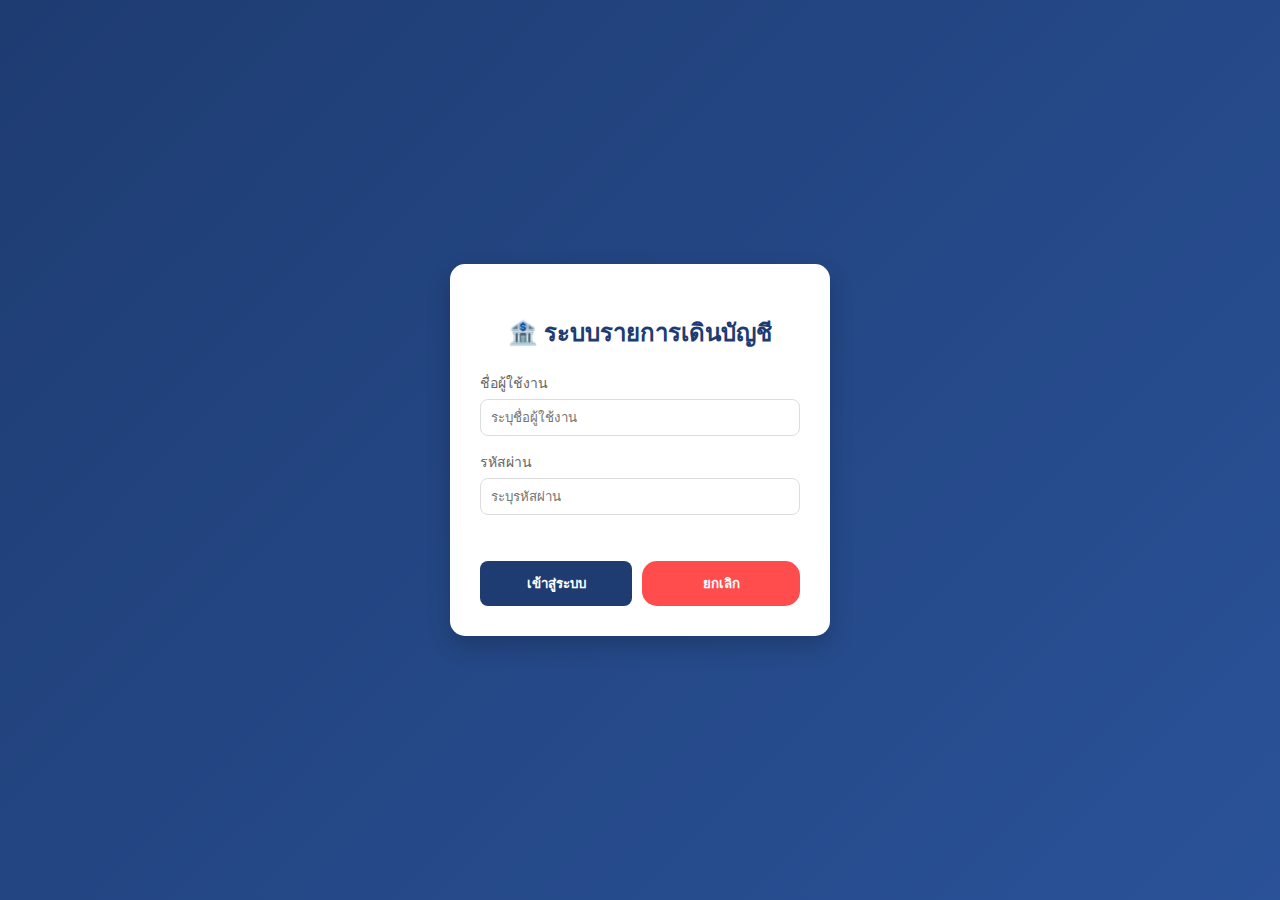
<file: index.htm>
<!DOCTYPE html>
<html lang="th">
<head>
    <meta charset="UTF-8">
    <meta name="viewport" content="width=device-width, initial-scale=1.0">
    <title>เข้าสู่ระบบ - ธนาคารดิจิทัล</title>
    <link rel="stylesheet" href="style.css">
</head>
<body>
    <div class="login-box">
        <h2>🏦 ระบบรายการเดินบัญชี</h2>
        <form id="loginForm">
            <div class="input-field">
                <label>ชื่อผู้ใช้งาน</label>
                <input type="text" id="user" placeholder="ระบุชื่อผู้ใช้งาน" required>
            </div>
            <div class="input-field">
                <label>รหัสผ่าน</label>
                <input type="password" id="pass" placeholder="ระบุรหัสผ่าน" required>
            </div>
            <p id="msg" class="error-text"></p>
            <div class="actions">
                <button type="submit" class="btn-main">เข้าสู่ระบบ</button>
                <button type="button" class="btn-sub" onclick="resetForm()">ยกเลิก</button>
            </div>
        </form>
    </div>
    <script src="script.js"></script>
</body>
</html>
</file>
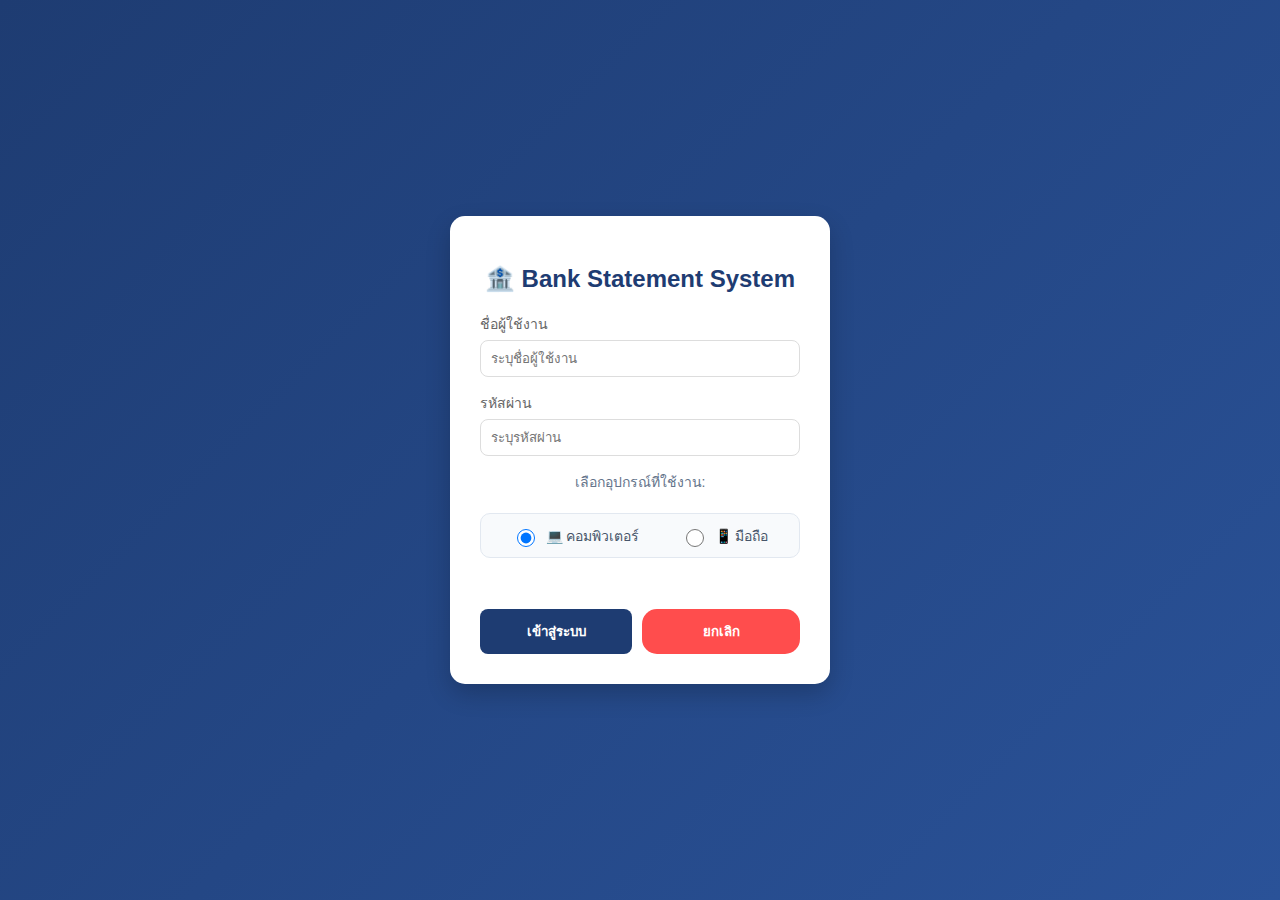
<file: index.html>
<!DOCTYPE html>
<html lang="th">
<head>
    <meta charset="UTF-8">
    <meta name="viewport" content="width=device-width, initial-scale=1.0">
    <title>เข้าสู่ระบบ - Bank Statement System</title>
    <link rel="stylesheet" href="style.css">
    <style>
        /* เพิ่มสไตล์สำหรับตัวเลือกอุปกรณ์ */
        .device-selector {
            display: flex;
            justify-content: space-around;
            margin: 20px 0;
            padding: 10px;
            background: #f8fafc;
            border-radius: 10px;
            border: 1px solid #e2e8f0;
        }
        .device-option {
            display: flex;
            align-items: center;
            gap: 8px;
            cursor: pointer;
            font-size: 14px;
            color: #475569;
        }
        .device-option input {
            cursor: pointer;
            width: 18px;
            height: 18px;
        }
    </style>
</head>
<body>
    <div class="login-box">
        <h2>🏦 Bank Statement System</h2>
        <form id="loginForm">
            <div class="input-field">
                <label>ชื่อผู้ใช้งาน</label>
                <input type="text" id="user" placeholder="ระบุชื่อผู้ใช้งาน" required>
            </div>
            <div class="input-field">
                <label>รหัสผ่าน</label>
                <input type="password" id="pass" placeholder="ระบุรหัสผ่าน" required>
            </div>

            <label style="font-size: 14px; color: #64748b;">เลือกอุปกรณ์ที่ใช้งาน:</label>
            <div class="device-selector">
                <label class="device-option">
                    <input type="radio" name="deviceType" value="computer" checked>
                    💻 คอมพิวเตอร์
                </label>
                <label class="device-option">
                    <input type="radio" name="deviceType" value="mobile">
                    📱 มือถือ
                </label>
            </div>

            <p id="msg" class="error-text"></p>
            <div class="actions">
                <button type="submit" class="btn-main">เข้าสู่ระบบ</button>
                <button type="button" class="btn-sub" onclick="resetForm()">ยกเลิก</button>
            </div>
        </form>
    </div>
    <script src="script.js"></script>
</body>
</html>
</file>
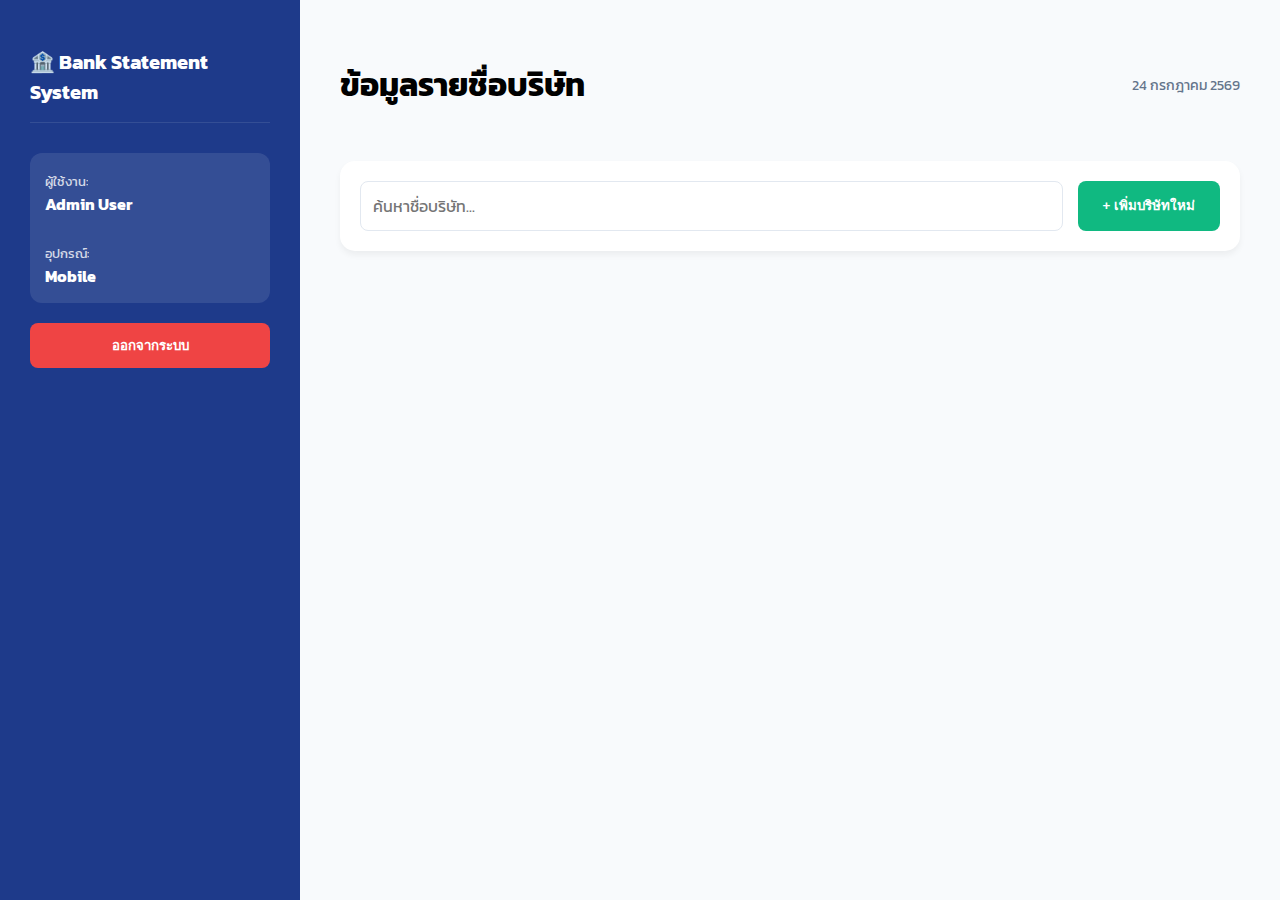
<file: dashboard.html>
<!DOCTYPE html>
<html lang="th">
<head>
    <meta charset="UTF-8">
    <meta name="viewport" content="width=device-width, initial-scale=1.0">
    <title>จัดการบริษัท - Bank Statement System</title>
    <link href="https://fonts.googleapis.com/css2?family=Kanit:wght@300;400;600&display=swap" rel="stylesheet">
    <style>
        :root { --blue-dark: #1e3a8a; --blue-main: #3b82f6; --green-btn: #10b981; }
        
        body { 
            font-family: 'Kanit', sans-serif; 
            background: #f8fafc; 
            margin: 0; 
            display: flex; 
            min-height: 100vh;
        }

        /* --- Desktop Style (Sidebar คงเดิม) --- */
        .sidebar { 
            width: 300px; 
            background: var(--blue-dark); 
            color: white; 
            padding: 30px; 
            box-sizing: border-box; 
            position: fixed; 
            height: 100vh;
        }

        .main-content { 
            flex: 1; 
            margin-left: 300px; 
            padding: 40px; 
            background: #f8fafc;
            box-sizing: border-box;
        }

        /* Elements inside */
        .sidebar h2 { font-size: 20px; margin-bottom: 30px; border-bottom: 1px solid rgba(255,255,255,0.1); padding-bottom: 15px; }
        .logout-btn { background: #ef4444; color: white; border: none; padding: 12px; width: 100%; border-radius: 8px; cursor: pointer; margin-top: 20px; font-weight: 600; }
        
        .header-box { display: flex; justify-content: space-between; align-items: center; margin-bottom: 30px; }
        .action-bar { display: flex; gap: 15px; margin-bottom: 30px; background: white; padding: 20px; border-radius: 15px; box-shadow: 0 4px 6px rgba(0,0,0,0.05); }
        .search-input { flex: 1; padding: 12px; border: 1px solid #e2e8f0; border-radius: 8px; font-family: 'Kanit'; font-size: 16px; }
        .add-btn { background: var(--green-btn); color: white; border: none; padding: 0 25px; border-radius: 8px; cursor: pointer; font-weight: 600; transition: 0.2s; }
        .add-btn:hover { background: #059669; }

        /* Company Cards */
        .company-grid { display: grid; grid-template-columns: repeat(auto-fill, minmax(300px, 1fr)); gap: 20px; }
        .company-card { 
            background: white; padding: 25px; border-radius: 15px; border: 1px solid #e2e8f0;
            transition: 0.3s; cursor: pointer; position: relative; overflow: hidden;
        }
        .company-card:hover { border-color: var(--blue-main); transform: translateY(-5px); box-shadow: 0 10px 15px rgba(0,0,0,0.1); }
        .company-card h3 { margin: 0 0 10px 0; color: var(--blue-dark); font-size: 18px; }
        .company-card p { color: #64748b; font-size: 14px; margin: 5px 0; }
        .go-icon { position: absolute; right: 20px; bottom: 20px; color: var(--blue-main); font-weight: bold; }

        .delete-btn {
            position: absolute; top: 15px; right: 15px; background: #fee2e2; color: #ef4444;
            border: none; width: 32px; height: 32px; border-radius: 8px; cursor: pointer;
            display: flex; align-items: center; justify-content: center; z-index: 10;
        }

        /* --- Mobile Responsive (ปรับตามรูปที่คุณแนบมา) --- */
        @media (max-width: 768px) {
            body { 
                flex-direction: column; 
                background: var(--blue-dark); /* พื้นหลังหลักเป็นสีน้ำเงินตาม Sidebar */
            }

            .sidebar { 
                position: relative; 
                width: 100%; 
                height: auto; 
                padding: 25px 20px; 
                min-height: auto;
            }

            .main-content { 
                margin-left: 0; 
                width: 100%;
                padding: 30px 20px; 
                background: #f8fafc; 
                border-radius: 30px 30px 0 0; /* ทำขอบโค้งมนด้านบนให้ดูเชื่อมต่อกับส่วนบน */
                min-height: 70vh;
                box-sizing: border-box;
            }

            .action-bar {
                flex-direction: column;
                gap: 12px;
                padding: 15px;
            }

            .add-btn {
                padding: 15px;
                width: 100%;
            }

            .header-box {
                flex-direction: column;
                align-items: flex-start;
                gap: 5px;
            }

            .header-box h1 { font-size: 22px; margin: 0; }
            .company-grid { grid-template-columns: 1fr; }
        }
    </style>
</head>
<body>
    <div class="sidebar">
        <h2>🏦 Bank Statement System</h2>
        <div style="background: rgba(255,255,255,0.1); padding: 15px; border-radius: 12px;">
            <small style="opacity: 0.8;">ผู้ใช้งาน:</small><br>
            <strong>Admin User</strong><br><br>
            <small style="opacity: 0.8;">อุปกรณ์:</small><br>
            <strong id="deviceShow">Mobile</strong>
        </div>
        <button class="logout-btn" onclick="location.href='index.html'">ออกจากระบบ</button>
    </div>

    <div class="main-content">
        <div class="header-box">
            <h1>ข้อมูลรายชื่อบริษัท</h1>
            <div id="dateNow" style="color: #64748b; font-size: 14px;"></div>
        </div>

        <div class="action-bar">
            <input type="text" id="searchInput" class="search-input" placeholder="ค้นหาชื่อบริษัท..." onkeyup="filterCompanies()">
            <button class="add-btn" onclick="addNewCompany()">+ เพิ่มบริษัทใหม่</button>
        </div>

        <div id="companyGrid" class="company-grid">
            </div>
    </div>

    <script>
        // ข้อมูลบริษัท
        let companies = JSON.parse(localStorage.getItem('companyList') || '["บริษัท แอนเดอร์สัน คอร์ปอเรชั่น จำกัด", "[บริษัท เค เอส เจ วู้ด จำกัด]"]');

        function renderCompanies(list = companies) {
            const grid = document.getElementById('companyGrid');
            grid.innerHTML = "";
            
            list.forEach((comp, index) => {
                grid.innerHTML += `
                    <div class="company-card">
                        <button class="delete-btn" onclick="deleteCompany(event, ${index})" title="ลบบริษัท">🗑️</button>
                        <div onclick="selectCompany('${comp}')">
                            <h3>${comp}</h3>
                            <p>สถานะ: <span style="color:green; font-weight:600;">● เปิดใช้งาน</span></p>
                            <p>ข้อมูลประจำปี: 2569</p>
                            <div class="go-icon">จัดการข้อมูล →</div>
                        </div>
                    </div>
                `;
            });
        }

        function deleteCompany(event, index) {
            event.stopPropagation();
            const companyName = companies[index];
            if (confirm(`คุณต้องการลบ "${companyName}" ใช่หรือไม่?`)) {
                companies.splice(index, 1);
                localStorage.setItem('companyList', JSON.stringify(companies));
                renderCompanies();
            }
        }

        function addNewCompany() {
            const name = prompt("กรุณาระบุชื่อบริษัทใหม่:");
            if (name && name.trim() !== "") {
                companies.push(name.trim());
                localStorage.setItem('companyList', JSON.stringify(companies));
                renderCompanies();
            }
        }

        function filterCompanies() {
            const term = document.getElementById('searchInput').value.toLowerCase();
            const filtered = companies.filter(c => c.toLowerCase().includes(term));
            renderCompanies(filtered);
        }

        function selectCompany(name) {
            sessionStorage.setItem('selectedCompany', name);
            window.location.href = 'details.html';
        }

        // แสดงวันที่ปัจจุบัน
        document.getElementById('dateNow').innerText = new Date().toLocaleDateString('th-TH', { 
            year: 'numeric', month: 'long', day: 'numeric' 
        });
        document.getElementById('deviceShow').innerText = sessionStorage.getItem('deviceType') || "Mobile";

        window.onload = renderCompanies;
    </script>
</body>
</html>
</file>
<file: style.css>
body {
    background: linear-gradient(135deg, #1e3c72 0%, #2a5298 100%);
    font-family: 'Kanit', sans-serif;
    display: flex;
    justify-content: center;
    align-items: center;
    height: 100vh;
    margin: 0;
}
.login-box {
    background: white;
    padding: 30px;
    border-radius: 15px;
    box-shadow: 0 10px 25px rgba(0,0,0,0.2);
    width: 320px;
    text-align: center;
}
h2 { color: #1e3c72; margin-bottom: 20px; }
.input-field { text-align: left; margin-bottom: 15px; }
label { font-size: 14px; color: #666; }
input {
    width: 100%;
    padding: 10px;
    margin-top: 5px;
    border: 1px solid #ddd;
    border-radius: 8px;
    box-sizing: border-box;
}
.error-text { color: #ff4d4d; font-size: 13px; height: 18px; }
.actions { display: flex; gap: 10px; }
button {
    flex: 1;
    padding: 12px;
    border: none;
    border-radius: 8px;
    cursor: pointer;
    font-weight: bold;
    transition: 0.3s;
}
.btn-main { background: #1e3c72; color: white; }
.btn-main:hover { background: #15315e; }
.btn-sub { background: #f0f2f5; color: #333; }
.dashboard-container {
    background: white;
    padding: 30px;
    border-radius: 20px;
    width: 90%;
    max-width: 500px;
    box-shadow: 0 15px 35px rgba(0,0,0,0.2);
    text-align: center;
}

header h1 { color: #1e3c72; margin-bottom: 5px; }
header p { color: #666; font-size: 14px; margin-bottom: 25px; }

.search-section input {
    width: 100%;
    padding: 12px;
    border: 2px solid #e0e0e0;
    border-radius: 25px;
    margin-bottom: 20px;
    outline: none;
    transition: 0.3s;
}

.search-section input:focus { border-color: #1e3c72; }

.company-item {
    display: flex;
    justify-content: space-between;
    align-items: center;
    padding: 15px 20px;
    margin-bottom: 10px;
    border: 1px solid #eee;
    border-radius: 50px; /* ทรงวงรีตามรูปวาด */
    transition: 0.3s;
}

.company-item:hover { background: #f8f9fa; transform: scale(1.02); }

.btn-view {
    background: #1e3c72;
    color: white;
    padding: 8px 15px;
    border-radius: 20px;
    font-size: 12px;
}

.btn-add {
    margin-top: 20px;
    background: none;
    color: #1e3c72;
    border: 2px dashed #1e3c72;
    width: 100%;
    padding: 10px;
    border-radius: 10px;
    cursor: pointer;
}
.dashboard-box {
    background: white;
    padding: 40px;
    border-radius: 20px;
    width: 450px;
    text-align: center;
    box-shadow: 0 10px 30px rgba(0,0,0,0.1);
}

.search-container {
    display: flex;
    gap: 10px;
    margin-bottom: 30px;
}

.search-container input {
    flex: 1;
    padding: 10px;
    border: 1px solid #ccc;
    border-radius: 5px;
}

.company-item {
    border: 2px solid #000; /* เส้นขอบดำหนาตามรูปวาด */
    border-radius: 50px;    /* ทำให้เป็นวงรี */
    padding: 15px 25px;
    margin-bottom: 15px;
    display: flex;
    justify-content: space-between;
    align-items: center;
}

.company-item span {
    font-weight: bold;
    font-size: 18px;
}

.company-item button {
    background: #1e3c72;
    color: white;
    border-radius: 15px;
    padding: 5px 15px;
}

.btn-add {
    background: none;
    border: none;
    color: #333;
    font-size: 18px;
    cursor: pointer;
    margin-top: 20px;
    text-decoration: underline;
}

.btn-logout {
    margin-top: 30px;
    background: #ff4d4d;
    color: white;
    border: none;
    padding: 10px 20px;
    border-radius: 5px;
}
/* การตกแต่งหน้าหน้าที่ 3 */
.statement-container {
    background: white;
    width: 95%;
    max-width: 1000px;
    margin: 20px auto;
    padding: 20px;
    border-radius: 15px;
    box-shadow: 0 5px 20px rgba(0,0,0,0.1);
}

.statement-header {
    display: flex;
    justify-content: space-between;
    align-items: center;
    border-bottom: 2px solid #1e3c72;
    padding-bottom: 15px;
    margin-bottom: 20px;
}

.balance-summary {
    background: #e8f0fe;
    padding: 10px 20px;
    border-radius: 10px;
    font-weight: bold;
}

.amount { color: #1e3c72; font-size: 20px; }

table {
    width: 100%;
    border-collapse: collapse;
    margin-top: 10px;
}

th, td {
    padding: 12px;
    text-align: left;
    border-bottom: 1px solid #ddd;
}

th { background-color: #f2f2f2; color: #333; }

.income { color: #28a745; font-weight: bold; }   /* สีเขียวสำหรับรายรับ */
.expense { color: #dc3545; font-weight: bold; }  /* สีแดงสำหรับรายจ่าย */

.btn-back {
    background: #666;
    color: white;
    border: none;
    padding: 8px 15px;
    border-radius: 5px;
    cursor: pointer;
}

.table-responsive { overflow-x: auto; }
/* การจัดวางภาพรวม */
.bg-blue {
    background: linear-gradient(160deg, #1e3c72 0%, #2a5298 100%);
    margin: 0;
    min-height: 100vh;
    font-family: 'Kanit', sans-serif;
    color: #333;
}

.system-title {
    text-align: center;
    color: white;
    padding: 40px 20px 20px;
}

.system-title h1 { font-size: 2.8rem; margin: 0; text-shadow: 2px 2px 10px rgba(0,0,0,0.3); }

.container-full {
    display: flex;
    justify-content: center;
    padding: 0 20px 40px;
}

.statement-card {
    background: white;
    width: 95%;
    max-width: 1100px;
    border-radius: 24px;
    box-shadow: 0 15px 35px rgba(0,0,0,0.2);
    margin-top: 20px; /* ดันตัวกล่องลงมาด้านล่างนิดนึง */
    overflow: hidden;
}

/* ส่วนหัวของการ์ด */
.card-header-top {
    display: flex;
    justify-content: space-between;
    align-items: center;
    padding: 20px; /* เพิ่มพื้นที่ด้านในส่วนหัว */
    background: #ffffff;
    border-radius: 20px 20px 0 0;
    border-bottom: 2px solid #f0f0f0;
    margin-bottom: 15px;
}

.balance-display {
    background: #eef2f7;
    padding: 10px 25px;
    border-radius: 15px;
    text-align: right;
}

.balance-display strong {
    display: block;
    font-size: 1.5rem;
    color: #1e3c72;
}

/* ช่องค้นหาภายในหน้า */
.filter-bar input {
    width: 100%;
    padding: 12px 20px;
    border: 2px solid #e0e0e0;
    border-radius: 50px;
    font-size: 16px;
    margin-bottom: 20px;
    outline: none;
    transition: 0.3s;
}

.filter-bar input:focus { border-color: #1e3c72; box-shadow: 0 0 10px rgba(30,60,114,0.1); }

/* พื้นที่ตารางที่มี Scrollbar */
.table-scroll-area {
    max-height: 500px;
    overflow-y: auto;
    background-color: #ffffff; /* เปลี่ยนเป็นสีขาวล้วน */
    border: 1px solid #e0e0e0;
    border-radius: 12px;
}

table {
    width: 100%;
    border-collapse: collapse;
    background-color: #ffffff; /* มั่นใจว่าเป็นสีขาว */
}

thead th {
    position: sticky;
    top: 0;
    background: #f8f9fa; /* เปลี่ยนจากสีน้ำเงิน เป็นสีเทาอ่อนมากหรือสีขาว */
    color: #1a4480;      /* เปลี่ยนตัวอักษรเป็นสีน้ำเงินเข้มเพื่อให้ยังดูเป็นธีมเดิม */
    padding: 15px;
    z-index: 10;
    border-bottom: 2px solid #1e3c72; /* ขีดเส้นใต้หนาเพื่อให้แยกส่วนหัวออก */
}

tbody td { 
    padding: 14px 15px; 
    border-bottom: 1px solid #f0f0f0; 
    font-size: 14px; 
    color: #333333; /* เปลี่ยนจากสีขาว (ถ้ามี) เป็นสีเทาเข้ม */
}
tr:nth-child(even) { 
    background-color: #fafafa; 
}
tr:hover { 
    background-color: #f1f5f9; 
}

.income { color: #27ae60; font-weight: 600; }
.expense { color: #e74c3c; font-weight: 600; }

.btn-back {
    background: #f0f0f0;
    border: none;
    padding: 10px 18px;
    border-radius: 10px;
    cursor: pointer;
    font-weight: 600;
}
#addForm input {
    width: 60%;
    margin-right: 10px;
}

.btn-sub {
    background: #ff4d4d;
    color: white;
    border: none;
    padding: 8px 15px;
    border-radius: 15px;
    cursor: pointer;
}
.system-layout {
    display: flex;
    align-items: flex-start; /* เปลี่ยนจาก center เป็น flex-start */
    justify-content: center;
    min-height: 100vh;
    padding-top: 50px; /* เพิ่มระยะห่างจากขอบบนหน้าจอ */
    background: linear-gradient(160deg, #1e3c72 0%, #2a5298 100%);
}

.side-title {
    color: white;
    padding-top: 60px; /* ให้หัวข้อด้านซ้ายลงมาอยู่ในระดับสายตาพอดี */
    margin-right: 40px;
}
.side-title h1 { font-size: 3rem; margin-bottom: 10px; }

/* จัดการกล่องหลัก */
.main-card {
    background: white;
    width: 420px; /* ปรับขนาดให้พอดี */
    padding: 30px;
    border-radius: 25px;
    box-shadow: 0 10px 40px rgba(0,0,0,0.15);
    display: flex;
    flex-direction: column;
    align-items: center; /* จัดทุกอย่างในกล่องให้อยู่ตรงกลาง */
}

.card-content { width: 100%; }

/* ส่วนค้นหา: จัดให้อยู่บรรทัดเดียวกันและสวยงาม */
.search-group {
    display: flex;
    gap: 10px;
    margin-bottom: 25px;
}

.search-group input {
    flex: 1;
    padding: 10px 15px;
    border: 1px solid #ddd;
    border-radius: 10px;
    outline: none;
}

.btn-search-main {
    background: #f0f0f0;
    border: none;
    padding: 10px 20px;
    border-radius: 10px;
    cursor: pointer;
    font-weight: 600;
}

/* รายการบริษัท: แก้ไขกรอบดูข้อมูลให้พอดี (Compact View) */
.company-item-row {
    border: 1.5px solid #000; /* วงรีสีดำตามต้นฉบับ */
    border-radius: 50px;
    padding: 8px 15px; /* ลด Padding ลง */
    margin-bottom: 12px;
    display: flex;
    justify-content: space-between;
    align-items: center;
    width: 100%;
    box-sizing: border-box;
}

.company-name {
    font-weight: 600;
    font-size: 15px;
    margin-left: 10px;
}

/* ปุ่มดูข้อมูล: ปรับกรอบให้เล็กพอดีคำ */
.btn-view-data {
    background: #1e3c72;
    color: white;
    border: none;
    padding: 5px 15px; /* ขนาดกะทัดรัด */
    border-radius: 15px;
    font-size: 13px;
    cursor: pointer;
    transition: 0.2s;
}

.btn-view-data:hover { background: #2a5298; }

/* ปุ่มด้านล่าง: จัดให้เรียงลงมาตรงกลาง */
.action-stack {
    margin-top: 15px;
    display: flex;
    flex-direction: column;
    align-items: center;
    gap: 10px;
}

.btn-add-flat {
    background: #eee;
    border: none;
    padding: 8px 20px;
    border-radius: 8px;
    cursor: pointer;
    font-size: 14px;
}

.btn-logout-flat {
    background: #ff4d4d;
    color: white;
    border: none;
    width: 100%; /* ให้ยาวเท่าช่องข้างบน */
    padding: 10px;
    border-radius: 10px;
    cursor: pointer;
    font-weight: 600;
}
.back-button {
    background-color: #f0f4f8; /* สีพื้นอ่อนๆ */
    color: #1a4f8b;            /* ตัวอักษรสีเข้มตามธีม */
    border: 1px solid #1a4f8b;
    padding: 8px 16px;
    border-radius: 5px;
    font-weight: bold;
    cursor: pointer;
    transition: 0.3s;
}

.back-button:hover {
    background-color: #1a4f8b;
    color: white;
}

/* จัดหน้าจอให้ดูพอดี (Centered Container) */
.main-content {
    max-width: 1200px;
    margin: 0 auto;
    padding: 20px;
}
.amount-link {
    cursor: pointer;
    text-decoration: underline; /* เพิ่มขีดเส้นใต้เพื่อให้รู้ว่ากดได้ */
    transition: 0.2s;
}

.amount-link:hover {
    color: #007bff; /* เปลี่ยนสีเล็กน้อยเมื่อชี้ */
    transform: scale(1.05); /* ขยายตัวเลขขึ้นนิดหน่อย */
}

/* สไตล์สำหรับ Modal (หน้าต่างโชว์รูป) */
.modal {
    display: none; 
    position: fixed;
    z-index: 1000;
    left: 0; top: 0;
    width: 100%; height: 100%;
    background-color: rgba(0,0,0,0.8); /* พื้นหลังดำโปร่งแสง */
}

.modal-content {
    margin: 5% auto;
    display: block;
    max-width: 400px; /* ขนาดรูป Slip ปกติ */
    border-radius: 10px;
}
/* รักษาสีเขียว/แดง และเพิ่มสไตล์การคลิก */
.amount-deposit { color: #28a745; font-weight: bold; cursor: pointer; }
.amount-withdraw { color: #dc3545; font-weight: bold; cursor: pointer; }

/* เอฟเฟกต์เมื่อเอาเมาส์ไปชี้ */
.amount-deposit:hover, .amount-withdraw:hover {
    text-decoration: underline;
    opacity: 0.8;
}

/* ปุ่มย้อนกลับแบบใหม่ให้ชัดกว่าเดิม */
.btn-back {
    background-color: #ffffff;
    color: #1a4f8b;
    border: 2px solid #1a4f8b;
    padding: 8px 20px;
    border-radius: 8px;
    font-weight: bold;
    transition: 0.3s;
}
.btn-back:hover {
    background-color: #1a4f8b;
    color: white;
}
.btn-back {
    background-color: #1a4f8b;
    color: white;
    padding: 10px 20px;
    border: none;
    border-radius: 8px;
    font-size: 16px;
    font-weight: bold;
    cursor: pointer;
    margin-bottom: 20px;
    transition: 0.3s;
}
.btn-back:hover { background-color: #0d2d52; }

/* ยอดเงิน: สีเขียว/แดง และทำให้รู้ว่าคลิกได้ */
.amount { 
    font-weight: bold; 
    cursor: pointer; 
    text-decoration: underline dotted; /* เพิ่มจุดใต้เลขให้รู้ว่ากดได้ */
}
.amount.deposit { color: #28a745; }
.amount.withdraw { color: #dc3545; }
.amount:hover { opacity: 0.7; }

/* สไตล์ของ Modal (หน้าต่างเด้ง) */
.modal {
    display: none; 
    position: fixed; z-index: 999; 
    left: 0; top: 0; width: 100%; height: 100%;
    background-color: rgba(0,0,0,0.8); /* พื้นหลังดำโปร่งแสง */
}
.modal-content {
    margin: auto; display: block;
    max-width: 90%; max-height: 80%;
    margin-top: 50px; border-radius: 10px;
}
.close-btn {
    position: absolute; top: 15px; right: 35px;
    color: white; font-size: 40px; cursor: pointer;
}
/* จัดการ Layout หลัก */
.main-container {
    display: flex;
    flex-direction: column; /* จัดให้เรียงต่อกันในแนวตั้ง */
    align-items: center;    /* จัดกึ่งกลางแนวนอน */
    justify-content: center; /* จัดกึ่งกลางแนวตั้ง (ถ้าต้องการให้เต็มจอ) */
    min-height: 100vh;
    background-color: #1a428a; /* สีน้ำเงินเดิม */
    color: white;
    padding: 20px;
}

/* ปรับแต่งหัวข้อให้ใหญ่และอยู่บน */
.header-section h1 {
    font-size: 4.5rem; /* ขนาดใหญ่ขึ้น */
    font-weight: bold;
    color: #ffffff;    /* เปลี่ยนเป็นสีขาว */
    text-shadow: 2px 2px 10px rgba(0, 0, 0, 0.3); /* ใส่เงาให้ตัวหนังสือลอยออกมา */
    margin-bottom: 5px;
}

.header-section p {
    font-size: 1.5rem;
    color: rgba(255, 255, 255, 0.8); /* สีขาวแบบโปร่งแสงนิดๆ สำหรับคำอธิบาย */
}

/* ปรับแต่งกล่องข้อมูล (Card) ให้ใหญ่ขึ้น */
.content-card {
    background: rgb(250, 250, 252);
    padding: 50px;       /* เพิ่มพื้นที่ภายในให้กว้างขึ้น */
    border-radius: 25px;
    width: 100%;
    max-width: 800px;    /* กำหนดความกว้างสูงสุดของกล่อง */
    display: flex;
    flex-direction: column;
    align-items: center;
    box-shadow: 0 10px 30px rgba(0,0,0,0.2);
}

/* ขยายขนาด Input และปุ่มภายใน */
.content-card input {
    width: 80%;
    padding: 15px;
    font-size: 1.2rem;
    border-radius: 50px;
    border: 1px solid #ccc;
    margin-bottom: 20px;
}
.search-btn {
    background-color: #1a428a;
    color: white;
    padding: 12px 40px;
    border: none;
    border-radius: 25px;
    font-size: 1.1rem;
    cursor: pointer;
    transition: 0.3s;
}

.search-btn:hover {
    background-color: #2659b8;
    transform: scale(1.05); /* ขยายใหญ่ขึ้นนิดหน่อยตอนเอาเมาส์วาง */
}

/* จัดการแถบรายชื่อบริษัทให้ดูชัดเจน */
.company-list {
    width: 100%;
    display: flex;
    justify-content: space-between;
    align-items: center;
    background: #f8f9fa;
    padding: 15px 25px;
    border-radius: 15px;
    border: 1px solid #eee;
    margin: 10px 0;
}
.action-buttons {
    display: flex;
    gap: 20px;
    margin-top: 20px;
}

.add-btn {
    background-color: #28a745; /* สีเขียวสำหรับปุ่มบวก */
    color: white;
    padding: 12px 25px;
    border-radius: 10px;
    font-weight: bold;
}

.logout-btn {
    background-color: #dc3545; /* สีแดงสำหรับออกจากระบบ */
    color: white;
    padding: 12px 25px;
    border-radius: 10px;
    font-weight: bold;
}
/* จัดการพื้นที่แสดงผลลัพธ์ */
.result-area {
    width: 80%;
    margin-top: 20px;
}

/* แถบรายชื่อบริษัทแต่ละแถว */
.company-item {
    display: flex;
    justify-content: space-between;
    align-items: center;
    background: #f1f3f5;
    padding: 15px 20px;
    border-radius: 12px;
    margin-bottom: 10px;
    border: 1px solid #dee2e6;
    animation: fadeIn 0.3s ease; /* เพิ่ม Effect ค่อยๆ ปรากฏ */
}

.company-name {
    font-size: 1.1rem;
    color: #333;
    font-weight: 500;
}

/* ปุ่มดูข้อมูลข้างรายชื่อ */
.view-btn {
    background-color: #f8f9fa;
    border: 1px solid #1a428a;
    color: #1a428a;
    padding: 8px 15px;
    border-radius: 8px;
    cursor: pointer;
    font-weight: bold;
    transition: 0.2s;
}

.view-btn:hover {
    background-color: #1a428a;
    color: white;
}

@keyframes fadeIn {
    from { opacity: 0; transform: translateY(-10px); }
    to { opacity: 1; transform: translateY(0); }
}
/* จัดกลุ่มช่องกรอกกับปุ่มค้นหาให้อยู่แถวเดียวกัน */
.search-group {
    display: flex;
    gap: 10px;
    width: 100%;
    max-width: 600px; /* บีบความกว้างให้พอดีสายตา */
    margin-bottom: 30px;
}

.search-group input {
    flex: 1; /* ให้ช่องกรอกขยายพื้นที่ที่เหลือ */
    padding: 12px 20px;
    border-radius: 50px;
    border: 1px solid #ddd;
    font-size: 1rem;
}

.search-btn {
    padding: 10px 30px;
    background-color: #1a428a;
    color: white;
    border: none;
    border-radius: 50px;
    cursor: pointer;
    font-weight: bold;
}

/* จัดการรายการบริษัทที่เด้งขึ้นมา */
.result-container {
    width: 100%;
    max-width: 600px; /* ให้กว้างเท่ากับส่วนค้นหา */
    margin-bottom: 20px;
}

.company-item {
    display: flex;
    justify-content: space-between; /* แยกชื่อบริษัทกับปุ่มไปคนละฝั่ง */
    align-items: center;
    background: #f8f9fa;
    padding: 15px 25px;
    border-radius: 15px;
    margin-bottom: 10px;
    box-shadow: 0 2px 5px rgba(0,0,0,0.05);
}

.view-btn {
    background-color: #1a428a;
    color: white;
    border: none;
    padding: 8px 20px;
    border-radius: 50px;
    font-size: 0.9rem;
    cursor: pointer;
    white-space: nowrap; /* ป้องกันปุ่มตัดบรรทัด */
}

.view-btn:hover {
    background-color: #0d2a5c;
}
.company-name {
    flex: 1;                 /* ให้ชื่อบริษัทกินพื้นที่ที่เหลือด้านซ้าย */
    text-align: left;        /* ให้ชื่อชิดซ้าย */
    font-size: 1.1rem;
    color: #333;
    padding-right: 20px;     /* กันไม่ให้ชื่อไปเบียดปุ่มมากเกินไป */
}
.view-btn {
    background-color: #1a428a;
    color: white;
    border: none;
    padding: 10px 25px;      /* เพิ่ม padding ให้ปุ่มดูอวบอิ่มน่ากด */
    border-radius: 50px;
    font-size: 0.9rem;
    cursor: pointer;
    white-space: nowrap;     /* บังคับไม่ให้ปุ่มตัดคำหรือขึ้นบรรทัดใหม่ */
    transition: background 0.3s;
}
.view-btn:hover {
    background-color: #0d2a5c;
    box-shadow: 0 4px 8px rgba(0,0,0,0.1);
}
/* จัดกลุ่มช่องค้นหา */
.search-group {
    display: flex;
    align-items: center;
    gap: 12px;
    width: 90%;          /* ให้ยืดหยุ่นตามหน้าจอ */
    max-width: 500px;    /* *** ปรับจาก 700px เหลือ 500px เพื่อให้สั้นลงและดูสวย *** */
    margin: 0 auto 30px auto; /* จัดกึ่งกลาง และเว้นระยะด้านล่าง */
}

/* ช่องกรอกชื่อบริษัท (เน้นให้ยาวและเด่น) */
.search-group input {
    flex: 3;             /* ลดสัดส่วนลงเล็กน้อย */
    padding: 10px 18px;  /* ปรับ padding ให้ดูเพรียวขึ้น */
    font-size: 0.95rem;
    border: 1px solid #ccc;
    border-radius: 10px;
    outline: none;
}

.search-group input:focus {
    border-color: #1a428a;
}

/* ปุ่มค้นหา (ปรับให้เล็กลงและสมส่วน) */
.search-btn {
    flex: 1;             /* ให้ปุ่มกินพื้นที่น้อยลง */
    min-width: 100px;    /* กำหนดความกว้างขั้นต่ำไม่ให้จิ๋วเกินไป */
    max-width: 100px;    /* จำกัดความกว้างสูงสุดให้ดูเล็กกระทัดรัด */
    padding: 10px;
    background-color: #1a428a;
    color: white;
    border: none;
    border-radius: 12px;
    font-size: 0.95rem;  /* ขนาดตัวอักษรเล็กลงนิดนึงเพื่อให้ดูสมส่วน */
    font-weight: bold;
    cursor: pointer;
    transition: background 0.3s;
}

.search-btn:hover {
    background-color: #0d2a5c;
}
/* Container หลักของส่วนหัว */
.presentation-header {
    background: #ffffff;
    padding: 40px;
    border-radius: 24px;
    box-shadow: 0 12px 40px rgba(0,0,0,0.12);
    margin-bottom: 30px;
}

/* 1. ส่วนชื่อบริษัท */
.company-brand-section {
    text-align: center;
    margin-bottom: 35px;
}

.display-company-name {
    font-size: 34px; /* ขนาดใหญ่พิเศษสำหรับการนำเสนอ */
    color: #1a4480;
    font-weight: 800;
    margin: 0;
    line-height: 1.2;
    letter-spacing: -0.5px;
}

.data-tag {
    display: inline-block;
    background: #eef2f7;
    color: #555;
    padding: 6px 16px;
    border-radius: 50px;
    font-size: 16px;
    margin-top: 10px;
}

/* 2. ส่วนปุ่มและยอดเงิน */
.control-panel-row {
    display: flex;
    justify-content: space-between;
    align-items: center;
    margin-bottom: 30px;
    border-top: 1px solid #eee;
    padding-top: 25px;
}

.btn-back-nav {
    background-color: #ffffff;
    color: #1a4480;
    border: 2px solid #1a4480;
    padding: 12px 28px;
    border-radius: 12px;
    font-size: 18px;
    font-weight: 700;
    cursor: pointer;
    transition: 0.3s;
}

.btn-back-nav:hover {
    background-color: #1a4480;
    color: white;
}

/* การ์ดยอดเงิน (เน้นให้ดูเหมือน Dashboard) */
.total-balance-card {
    text-align: right;
    background: linear-gradient(135deg, #f8f9fa 0%, #eef2f7 100%);
    padding: 15px 30px;
    border-radius: 16px;
    border-right: 5px solid #1a4480;
}

.balance-label {
    display: block;
    font-size: 14px;
    color: #666;
    text-transform: uppercase;
    font-weight: 600;
}

.balance-value {
    font-size: 30px;
    color: #1a4480;
    font-weight: 900;
}

/* 3. ส่วนค้นหาล่างสุด */
.search-integration {
    width: 100%;
}

.search-box-container {
    display: flex;
    gap: 12px;
}

.search-input {
    flex: 1;
    padding: 15px 20px;
    border: 2px solid #e0e0e0;
    border-radius: 14px;
    font-size: 17px;
}

.search-trigger {
    background: #1a4480;
    color: white;
    border: none;
    padding: 0 35px;
    border-radius: 14px;
    font-size: 17px;
    font-weight: bold;
    cursor: pointer;
}
/* ส่วนหัวบริษัท */
.company-header-top {
    text-align: center;
    margin-bottom: 20px;
    padding-bottom: 15px;
    border-bottom: 1px solid #f0f0f0;
}

.company-name-text {
    font-size: 28px; /* ขนาดใหญ่สำหรับนำเสนอ */
    color: #1a4480;
    font-weight: 800;
    margin: 0;
    line-height: 1.2;
}

.data-period {
    color: #666;
    font-size: 14px;
    margin-top: 5px;
}

/* แถวปุ่มและยอดเงิน */
.action-row-container {
    display: flex;
    justify-content: space-between;
    align-items: center;
    margin-bottom: 20px;
}

/* ปุ่มย้อนกลับขนาดเล็ก (ปรับตามคำขอ) */
.btn-back-small {
    padding: 5px 12px;   /* ลดขนาดพื้นที่ในปุ่ม */
    font-size: 13px;     /* ลดขนาดตัวอักษร */
    background: transparent;
    color: #1a4480;
    border: 1px solid #1a4480;
    border-radius: 6px;
    cursor: pointer;
    font-weight: 600;
    transition: 0.2s;
}

.btn-back-small:hover {
    background: #1a4480;
    color: white;
}

/* กล่องยอดเงิน */
.balance-display-box {
    text-align: right;
    background: #f8f9fa;
    padding: 8px 20px;
    border-radius: 10px;
    border-right: 4px solid #1a4480;
}

.balance-label {
    display: block;
    font-size: 12px;
    color: #888;
    font-weight: bold;
}

.balance-amount {
    font-size: 24px;
    color: #1a4480;
    font-weight: 800;
}

/* ส่วนค้นหา */
.search-group {
    display: flex;
    gap: 8px;
    margin-bottom: 20px;
}

.search-group input {
    flex: 1;
    padding: 10px 15px;
    border: 1px solid #ddd;
    border-radius: 8px;
}

.btn-search-main {
    background: #1a4480;
    color: white;
    border: none;
    padding: 0 20px;
    border-radius: 8px;
    font-weight: bold;
    cursor: pointer;
}
/* จัดวางชื่อระบบไว้บนสุด */
.system-header {
    background-color: #1a4480;
    color: white;
    padding: 20px;
    text-align: center;
    width: 100%;
}

/* ช่องข้อมูล: แผ่ขยายแนวนอน */
.data-container {
    max-width: 1200px;
    margin: 20px auto;
    background: white;
    padding: 30px;
    border-radius: 15px;
    box-shadow: 0 4px 15px rgba(0,0,0,0.1);
}

/* ชื่อบริษัทกึ่งกลาง */
.company-section {
    text-align: center;
    margin-bottom: 25px;
}

.company-name {
    font-size: 24px;
    color: #1a4480;
    margin: 0;
}

/* จัดแถว ย้อนกลับ-ยอดเงิน ให้แยกซ้ายขวา */
.control-row {
    display: flex;
    justify-content: space-between;
    align-items: center;
    margin-bottom: 20px;
}

/* ปุ่มย้อนกลับขนาดเล็กพิเศษ */
.btn-back-tiny {
    padding: 4px 10px;
    font-size: 12px;
    background: white;
    border: 1px solid #1a4480;
    color: #1a4480;
    border-radius: 4px;
    cursor: pointer;
}

/* ยอดเงินฝั่งขวา */
.balance-info {
    text-align: right;
    border-right: 4px solid #1a4480;
    padding-right: 15px;
}

.balance-info .amt {
    font-size: 24px;
    font-weight: bold;
    color: #1a4480;
}

/* ช่องค้นหาแนวนอน */
.search-wrapper {
    display: flex;
    gap: 10px;
    margin-bottom: 25px;
}

.search-wrapper input {
    flex: 1;
    padding: 10px;
    border: 1px solid #ddd;
    border-radius: 8px;
}

/* ตาราง: ล็อกคอลัมน์เงินให้เห็นครบ */
.table-frame {
    overflow-x: auto;
}

table {
    width: 100%;
    min-width: 900px; /* ป้องกันตารางบีบตัวจนอ่านเงินไม่รู้เรื่อง */
    border-collapse: collapse;
}

th, td {
    padding: 12px;
    border-bottom: 1px solid #eee;
    text-align: left;
}

/* เน้นจำนวนเงินและยอดคงเหลือ */
td:nth-child(4), td:nth-child(5) {
    white-space: nowrap; 
    text-align: right;
    font-weight: bold;
}

.plus { color: #28a745; }
/* ชื่อระบบด้านบน */
.top-system-bar {
    background-color: #1a4480;
    color: white;
    padding: 20px;
    text-align: center;
}

/* ชื่อบริษัท: หนาและเด่นชัด */
.company-name-bold {
    font-size: 28px;
    font-weight: 900; /* เพิ่มความหนาพิเศษ */
    color: #1a4480;
    margin: 0;
    text-align: center;
}

.year-label {
    text-align: center;
    color: #666;
    margin-bottom: 20px;
}

/* แถว ย้อนกลับ-ยอดเงิน */
.nav-and-balance-row {
    display: flex;
    justify-content: space-between;
    align-items: center;
    margin-bottom: 25px;
}

/* ปุ่มย้อนกลับ: ขนาดพอดีและเด่นชัด */
.btn-back-highlight {
    padding: 8px 16px;
    background-color: #1a4480;
    color: white;
    border: none;
    border-radius: 6px;
    font-weight: bold;
    font-size: 14px;
    cursor: pointer;
    box-shadow: 0 2px 5px rgba(0,0,0,0.2);
}

/* ยอดเงิน: มีกรอบชัดเจน */
.balance-framed-box {
    border: 2px solid #1a4480; /* เพิ่มกรอบตามโจทย์ */
    padding: 10px 20px;
    border-radius: 10px;
    background-color: #f8f9fa;
    text-align: right;
}

.balance-framed-box .value {
    font-size: 24px;
    font-weight: 800;
    color: #1a4480;
    display: block;
}

/* ตารางข้อมูล: ขยายเต็มแนวนอน */
.info-card-horizontal {
    max-width: 1200px;
    margin: 30px auto;
    background: white;
    padding: 40px;
    border-radius: 15px;
}

table {
    width: 100%;
    border-collapse: collapse;
}

th {
    background-color: #1a4480;
    color: white;
    padding: 12px;
}

td {
    padding: 12px;
    border-bottom: 1px solid #eee;
}

.income-text { color: #28a745; font-weight: bold; }
/* แถวจัดวางปุ่มและยอดเงิน */
.control-row-equal {
    display: flex;
    justify-content: space-between;
    align-items: stretch; /* สั่งให้สมาชิกในแถวขยายความสูงให้เท่ากัน */
    gap: 20px;
    margin-bottom: 25px;
}

/* ปรับแต่งปุ่มย้อนกลับให้เด่นชัดและขนาดเท่ากับกรอบยอดเงิน */
.btn-back-equal {
    flex: 0 1 200px; /* กำหนดความกว้างที่เหมาะสม ไม่ยาวเกินไป */
    background-color: #1a4480;
    color: white;
    border: none;
    border-radius: 10px;
    font-size: 16px;
    font-weight: bold;
    cursor: pointer;
    display: flex;
    align-items: center;
    justify-content: center;
    box-shadow: 0 4px 6px rgba(0,0,0,0.1);
    transition: 0.3s;
}

.btn-back-equal:hover {
    background-color: #153a6d;
    transform: translateY(-2px);
}

/* กรอบยอดเงินคงเหลือ */
.balance-framed-equal {
    flex: 0 1 250px; /* ขนาดความกว้างที่พอดีกับตัวเลข */
    border: 2px solid #1a4480;
    padding: 10px 20px;
    border-radius: 10px;
    background-color: #f8f9fa;
    display: flex;
    flex-direction: column;
    justify-content: center;
    text-align: right;
}

.balance-framed-equal .label {
    font-size: 12px;
    color: #666;
    font-weight: bold;
    margin-bottom: 2px;
}

.balance-framed-equal .value {
    font-size: 22px;
    font-weight: 800;
    color: #1a4480;
}

/* ชื่อบริษัท: ปรับให้หนาพิเศษตามสั่ง */
.company-name-bold {
    font-size: 28px;
    font-weight: 900; /* หนาที่สุด */
    color: #1a4480;
    margin-bottom: 5px;
}.table-container { 
    background-color: #ffffff !important; /* เปลี่ยนเป็นสีขาว */
    border-radius: 8px; /* เพิ่มความโค้งมนให้ดูทันสมัย */
    padding: 20px;
}table {
    color: #333333;
}.search-wrapper {
    display: flex;
    gap: 0; /* ให้แนบชิดกัน หรือใส่ 10px ถ้าอยากให้มีช่องว่าง */
    max-width: 800px; /* ปรับความกว้างตามความเหมาะสม */
    margin: 0 auto 25px auto;
    background: white;
    padding: 5px;
    border-radius: 12px;
    box-shadow: 0 4px 10px rgba(0,0,0,0.05);
}

.search-wrapper input {
    flex: 1;
    border: none;
    padding: 12px 20px;
    font-size: 16px;
    outline: none;
    background: transparent;
}

.search-trigger {
    background-color: #1a4480; /* สีน้ำเงินตามธีมของคุณ */
    color: white;
    border: none;
    padding: 10px 25px;
    border-radius: 8px;
    font-weight: bold;
    cursor: pointer;
    transition: all 0.3s ease;
    display: flex;
    align-items: center;
    gap: 8px;
}

.search-trigger:hover {
    background-color: #153a6d;
    transform: translateY(-1px);
    box-shadow: 0 4px 8px rgba(0,0,0,0.2);
}.logo {
    color: #ffffff; 
    font-size: 14px;      /* ปรับขนาดให้เล็กลงเหมือนหัวข้อ */
    font-weight: 500;     /* ความหนาปานกลางเพื่อให้ดูสะอาดตา */
    letter-spacing: 2px;  /* เพิ่มระยะห่างตัวอักษรให้ดูเป็นสไตล์โลโก้ */
    display: flex;
    align-items: center;
    gap: 8px;
    text-transform: uppercase; /* ตัวพิมพ์ใหญ่ทั้งหมดเพิ่มความพรีเมียม */
    opacity: 0.8;         /* จางลงเล็กน้อยเพื่อให้ดูไม่เด่นเกินไป */
    font-family: 'Inter', 'Kanit', sans-serif; /* ใช้ฟอนต์ที่ดูเรียบง่าย */
}.logo i {
    font-size: 16px;
    color: #a0c4ff;       /* สีไอคอนให้ดูอ่อนลงเล็กน้อย */
}/* แถบด้านบนสุด */
.top-nav {
    width: 100%;
    padding: 15px 30px; /* เว้นระยะห่างจากขอบซ้าย */
    display: flex;
    align-items: center;
    background-color: transparent; /* ให้กลืนไปกับพื้นหลังสีน้ำเงินเดิม */
}

/* สไตล์ตัวหนังสือโลโก้ */
.system-logo {
    color: rgba(255, 255, 255, 0.9); /* สีขาวจางๆ นิดหน่อยให้ดูแพง */
    font-size: 20px;                 /* ขนาดเล็กกว่าส่วนอื่นชัดเจน */
    font-weight: 600;                /* ความหนาพอประมาณ */
    letter-spacing: 1.5px;           /* เพิ่มระยะห่างตัวอักษรให้ดูเป็นโลโก้ */
    text-transform: uppercase;       /* ตัวพิมพ์ใหญ่ทั้งหมด */
    font-family: 'Inter', sans-serif;
}/* จัดวางตำแหน่งให้ไปอยู่ที่มุมซ้ายบนสุด */
.top-nav {
    position: absolute;  /* ใช้ absolute เพื่อให้อิงกับขอบบนสุด */
    top: 0;
    left: 0;
    padding: 10px 20px;  /* ระยะห่างจากขอบเล็กน้อย */
    z-index: 999;        /* ให้อยู่เหนือส่วนอื่นๆ */
}

/* ปรับขนาดตัวอักษรให้เล็กและดูเป็นทางการตามรูป */
.system-logo {
    color: rgba(255, 255, 255, 0.8); /* สีขาวแบบโปร่งแสงนิดๆ */
    font-size: 11px;                 /* ขนาดเล็กตามภาพที่ส่งมา */
    font-weight: 600;
    letter-spacing: 1.2px;           /* ระยะห่างตัวอักษรให้ดูเป็นโลโก้ */
    text-transform: uppercase;       /* ตัวพิมพ์ใหญ่ทั้งหมด */
    font-family: sans-serif;         /* ฟอนต์เรียบๆ */
}#slipModal {
        display: none;
        position: fixed;
        top: 0; left: 0;
        width: 100%; height: 100%;
        background: rgba(15, 23, 42, 0.95); /* สีน้ำเงินเข้มโปร่งแสงแบบ Modern */
        z-index: 10000;
        flex-direction: column;
    }

    .modal-toolbar {
        display: flex;
        justify-content: space-between;
        align-items: center;
        padding: 12px 25px;
        background: #ffffff;
        box-shadow: 0 4px 12px rgba(0,0,0,0.1);
        width: 100%;
        box-sizing: border-box;
    }

    .tool-group {
        display: flex;
        gap: 10px;
    }

    .btn-tool {
        padding: 8px 16px;
        border: 1px solid #e2e8f0;
        border-radius: 6px;
        background: white;
        color: #475569;
        font-family: 'Kanit', sans-serif;
        cursor: pointer;
        transition: all 0.2s;
        display: flex;
        align-items: center;
        gap: 5px;
    }

    .btn-tool:hover {
        background: #f8fafc;
        border-color: #cbd5e1;
        transform: translateY(-1px);
    }

    .btn-close {
        padding: 8px 16px;
        background: #ef4444;
        color: white;
        border: none;
        border-radius: 6px;
        font-family: 'Kanit', sans-serif;
        cursor: pointer;
        transition: 0.2s;
    }

    .btn-close:hover {
        background: #dc2626;
        box-shadow: 0 4px 10px rgba(220, 38, 38, 0.3);
    }

    /* จัดการรูปภาพให้พอดี */
    #imgContainer {
        flex: 1; /* กินพื้นที่ที่เหลือทั้งหมด */
        overflow: hidden;
        display: flex;
        justify-content: center;
        align-items: center;
        cursor: grab;
        padding: 20px;
    }

    #imgSlip {
        max-width: 95%;
        max-height: 90vh; /* ให้ความสูงพอดีกับหน้าจอ */
        object-fit: contain;
        box-shadow: 0 10px 25px rgba(0,0,0,0.5);
        transition: transform 0.2s ease-out;
        background: white;
    }

    /* สไตล์สำหรับการสั่งพิมพ์ */
    @media print {
        .modal-toolbar { display: none !important; }
        #slipModal { background: white !important; position: static; }
        #imgContainer { padding: 0; overflow: visible; }
        #imgSlip { 
            max-width: 100%; 
            max-height: none; 
            box-shadow: none; 
            transform: none !important; 
        }
    }amount-deposit, .amount-withdraw, .amount-link {
            cursor: pointer;
            text-decoration: underline;
            transition: 0.2s;
        }
        .amount-deposit:hover, .amount-withdraw:hover {
            opacity: 0.7;
            transform: scale(1.05);
        }
        #slipModal {
            display: none; 
            position: fixed; 
            top: 0; left: 0; 
            width: 100%; height: 100%; 
            background: rgba(0,0,0,0.85); 
            justify-content: center; 
            align-items: center; 
            z-index: 10000;
        }
        /* เพิ่มเติมเพื่อให้การแสดงผลยอดเงินด้านบนสวยงาม */
        .total-balance-display {
            font-size: 1.5rem;
            font-weight: bold;
            color: #2d3436;
        }
</file>
